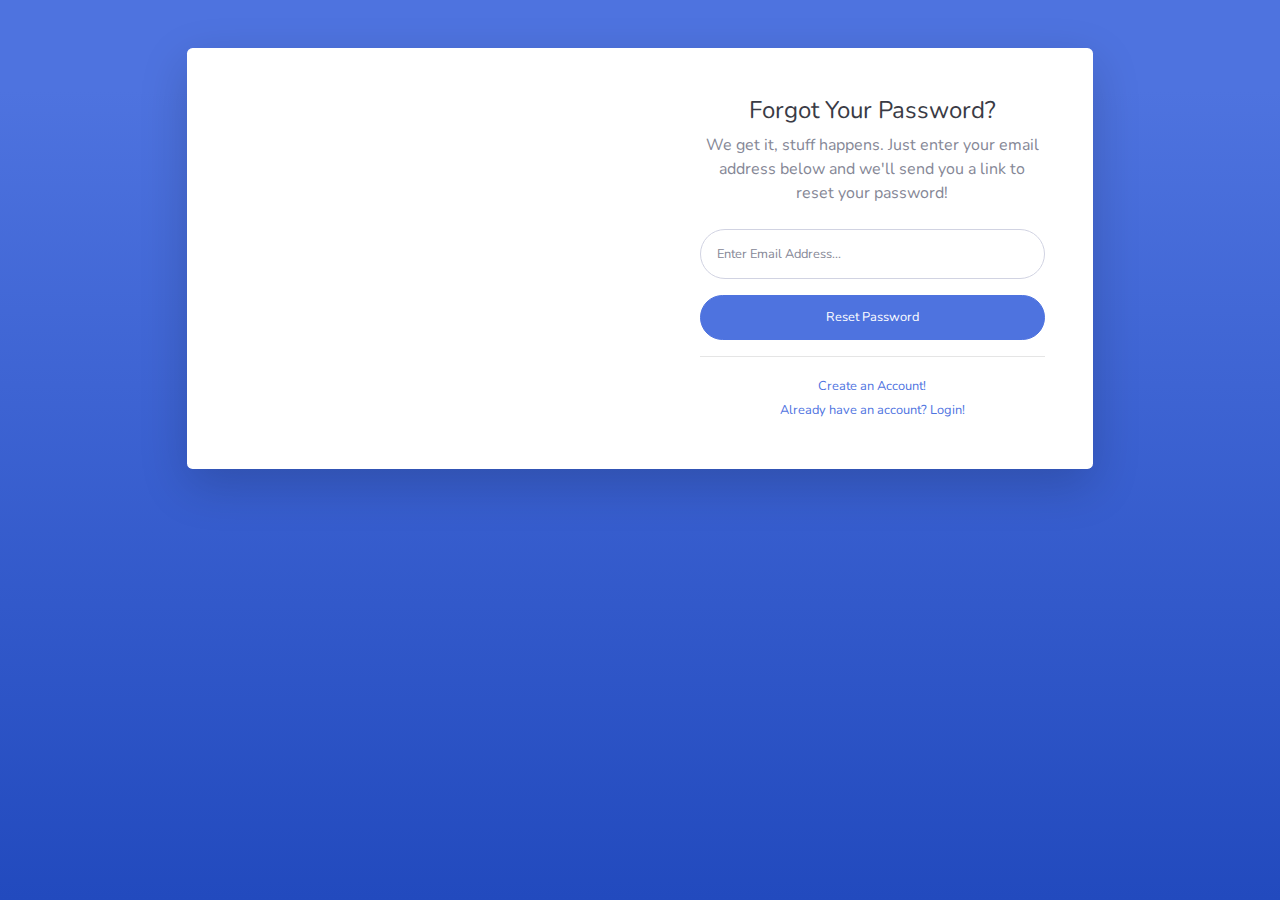
<file: templates/forgot-password.html>
<!DOCTYPE html>
<html lang="en">

<head>

    <meta charset="utf-8">
    <meta http-equiv="X-UA-Compatible" content="IE=edge">
    <meta name="viewport" content="width=device-width, initial-scale=1, shrink-to-fit=no">
    <meta name="description" content="">
    <meta name="author" content="">

    <title>SB Admin 2 - Forgot Password</title>

    <!-- Custom fonts for this template-->
    <link href="/static/vendor/fontawesome-free/css/all.min.css" rel="stylesheet" type="text/css">
    <link
        href="https://fonts.googleapis.com/css?family=Nunito:200,200i,300,300i,400,400i,600,600i,700,700i,800,800i,900,900i"
        rel="stylesheet">

    <!-- Custom styles for this template-->
    <link href="/static/css/sb-admin-2.min.css" rel="stylesheet">

</head>

<body class="bg-gradient-primary">

    <div class="container">

        <!-- Outer Row -->
        <div class="row justify-content-center">

            <div class="col-xl-10 col-lg-12 col-md-9">

                <div class="card o-hidden border-0 shadow-lg my-5">
                    <div class="card-body p-0">
                        <!-- Nested Row within Card Body -->
                        <div class="row">
                            <div class="col-lg-6 d-none d-lg-block bg-password-image"></div>
                            <div class="col-lg-6">
                                <div class="p-5">
                                    <div class="text-center">
                                        <h1 class="h4 text-gray-900 mb-2">Forgot Your Password?</h1>
                                        <p class="mb-4">We get it, stuff happens. Just enter your email address below
                                            and we'll send you a link to reset your password!</p>
                                    </div>
                                    <form class="user">
                                        <div class="form-group">
                                            <input type="email" class="form-control form-control-user"
                                                id="exampleInputEmail" aria-describedby="emailHelp"
                                                placeholder="Enter Email Address...">
                                        </div>
                                        <a href="login.html" class="btn btn-primary btn-user btn-block">
                                            Reset Password
                                        </a>
                                    </form>
                                    <hr>
                                    <div class="text-center">
                                        <a class="small" href="register.html">Create an Account!</a>
                                    </div>
                                    <div class="text-center">
                                        <a class="small" href="login.html">Already have an account? Login!</a>
                                    </div>
                                </div>
                            </div>
                        </div>
                    </div>
                </div>

            </div>

        </div>

    </div>

    <!-- Bootstrap core JavaScript-->
    <script src="/static/vendor/jquery/jquery.min.js"></script>
    <script src="/static/vendor/bootstrap/js/bootstrap.bundle.min.js"></script>

    <!-- Core plugin JavaScript-->
    <script src="/static/vendor/jquery-easing/jquery.easing.min.js"></script>

    <!-- Custom scripts for all pages-->
    <script src="/static/js/sb-admin-2.min.js"></script>

</body>

</html>
</file>
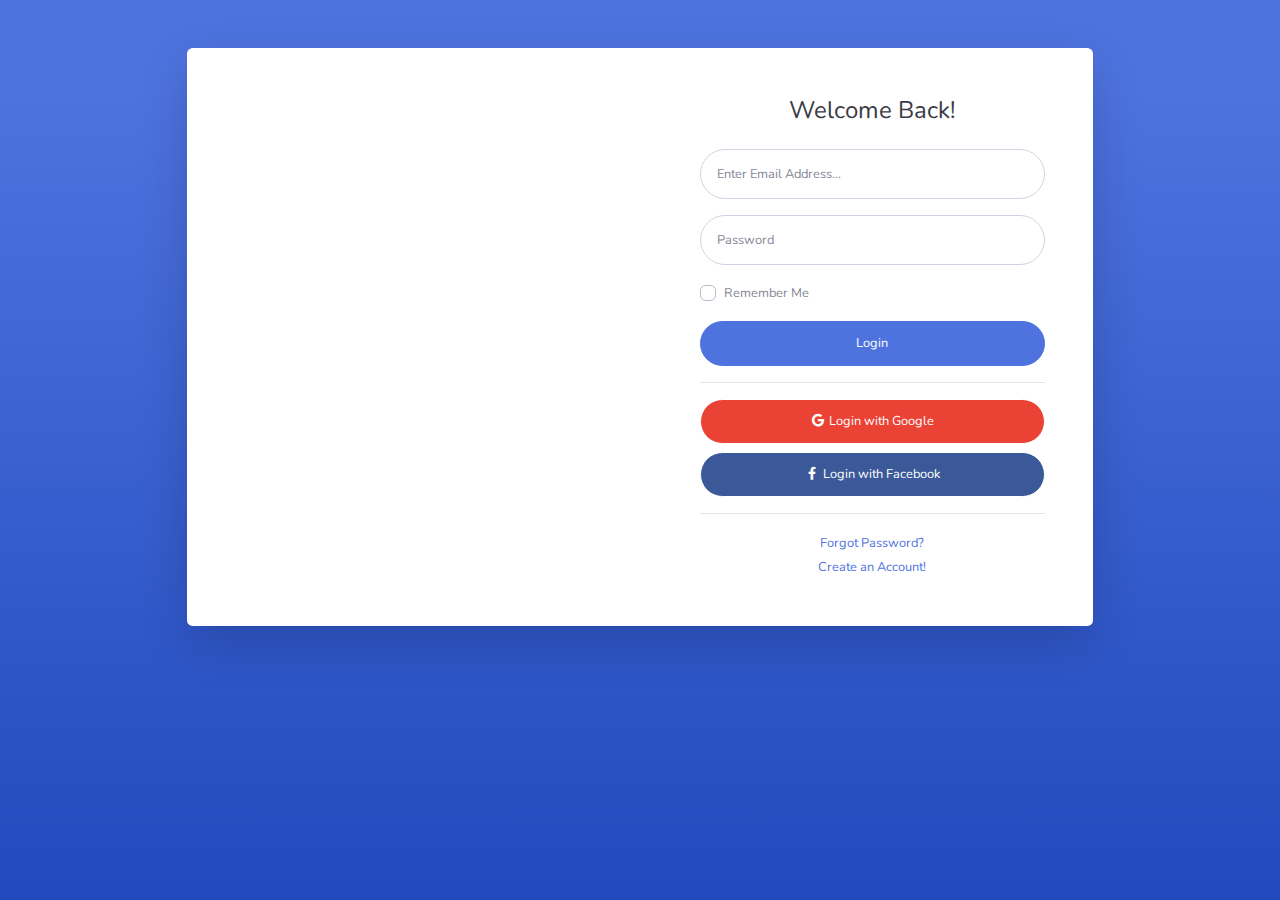
<file: templates/login.html>
<!DOCTYPE html>
<html lang="en">

<head>

    <meta charset="utf-8">
    <meta http-equiv="X-UA-Compatible" content="IE=edge">
    <meta name="viewport" content="width=device-width, initial-scale=1, shrink-to-fit=no">
    <meta name="description" content="">
    <meta name="author" content="">

    <title>SB Admin 2 - Login</title>

    <!-- Custom fonts for this template-->
    <link href="/static/vendor/fontawesome-free/css/all.min.css" rel="stylesheet" type="text/css">
    <link
        href="https://fonts.googleapis.com/css?family=Nunito:200,200i,300,300i,400,400i,600,600i,700,700i,800,800i,900,900i"
        rel="stylesheet">

    <!-- Custom styles for this template-->
    <link href="/static/css/sb-admin-2.min.css" rel="stylesheet">

</head>

<body class="bg-gradient-primary">

    <div class="container">

        <!-- Outer Row -->
        <div class="row justify-content-center">

            <div class="col-xl-10 col-lg-12 col-md-9">

                <div class="card o-hidden border-0 shadow-lg my-5">
                    <div class="card-body p-0">
                        <!-- Nested Row within Card Body -->
                        <div class="row">
                            <div class="col-lg-6 d-none d-lg-block bg-login-image"></div>
                            <div class="col-lg-6">
                                <div class="p-5">
                                    <div class="text-center">
                                        <h1 class="h4 text-gray-900 mb-4">Welcome Back!</h1>
                                    </div>
                                    <form class="user">
                                        <div class="form-group">
                                            <input type="email" class="form-control form-control-user"
                                                id="exampleInputEmail" aria-describedby="emailHelp"
                                                placeholder="Enter Email Address...">
                                        </div>
                                        <div class="form-group">
                                            <input type="password" class="form-control form-control-user"
                                                id="exampleInputPassword" placeholder="Password">
                                        </div>
                                        <div class="form-group">
                                            <div class="custom-control custom-checkbox small">
                                                <input type="checkbox" class="custom-control-input" id="customCheck">
                                                <label class="custom-control-label" for="customCheck">Remember
                                                    Me</label>
                                            </div>
                                        </div>
                                        <a href="index.html" class="btn btn-primary btn-user btn-block">
                                            Login
                                        </a>
                                        <hr>
                                        <a href="index.html" class="btn btn-google btn-user btn-block">
                                            <i class="fab fa-google fa-fw"></i> Login with Google
                                        </a>
                                        <a href="index.html" class="btn btn-facebook btn-user btn-block">
                                            <i class="fab fa-facebook-f fa-fw"></i> Login with Facebook
                                        </a>
                                    </form>
                                    <hr>
                                    <div class="text-center">
                                        <a class="small" href="forgot-password.html">Forgot Password?</a>
                                    </div>
                                    <div class="text-center">
                                        <a class="small" href="register.html">Create an Account!</a>
                                    </div>
                                </div>
                            </div>
                        </div>
                    </div>
                </div>

            </div>

        </div>

    </div>

    <!-- Bootstrap core JavaScript-->
    <script src="/static/vendor/jquery/jquery.min.js"></script>
    <script src="/static/vendor/bootstrap/js/bootstrap.bundle.min.js"></script>

    <!-- Core plugin JavaScript-->
    <script src="/static/vendor/jquery-easing/jquery.easing.min.js"></script>

    <!-- Custom scripts for all pages-->
    <script src="/static/js/sb-admin-2.min.js"></script>

</body>

</html>
</file>
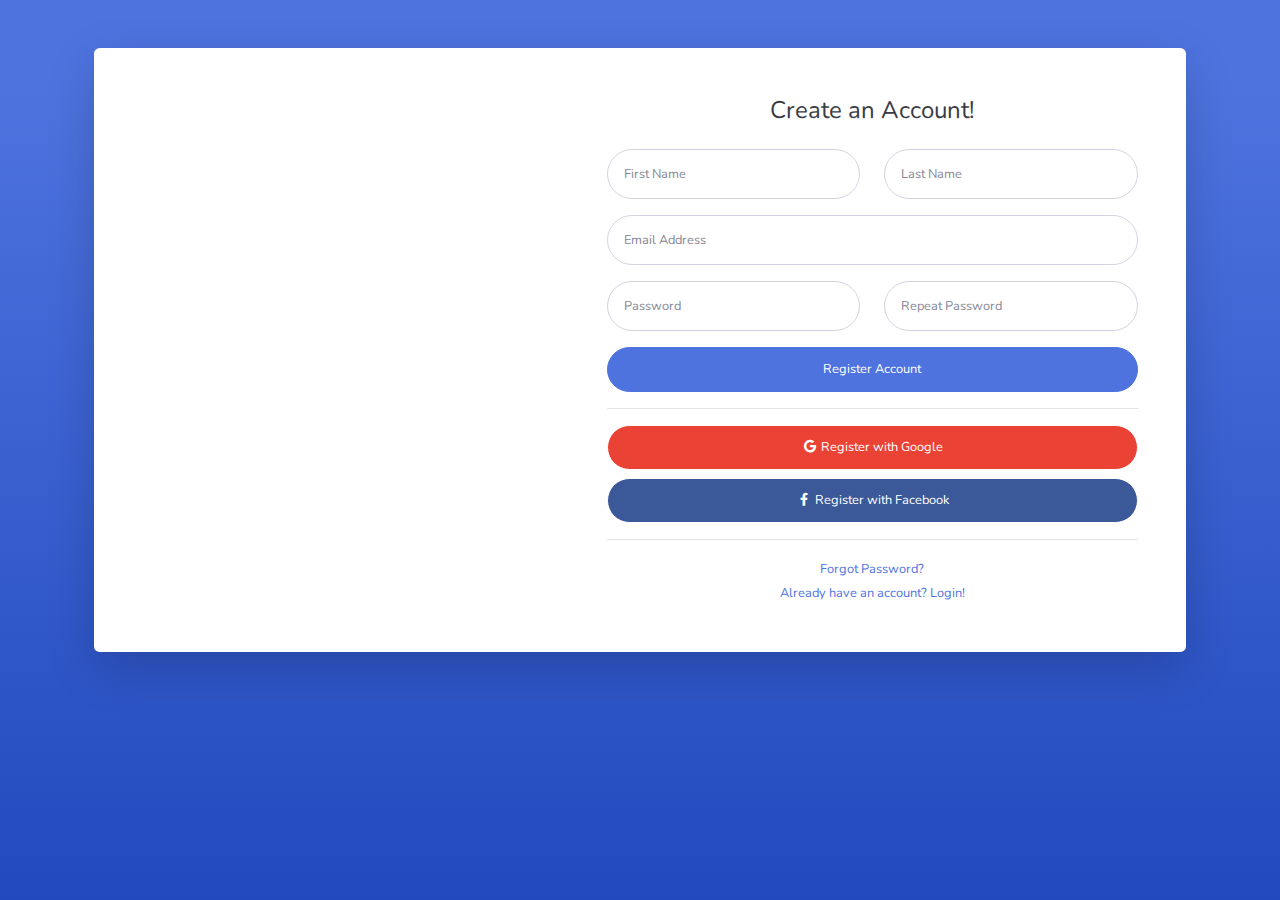
<file: templates/register.html>
<!DOCTYPE html>
<html lang="en">

<head>

    <meta charset="utf-8">
    <meta http-equiv="X-UA-Compatible" content="IE=edge">
    <meta name="viewport" content="width=device-width, initial-scale=1, shrink-to-fit=no">
    <meta name="description" content="">
    <meta name="author" content="">

    <title>SB Admin 2 - Register</title>

    <!-- Custom fonts for this template-->
    <link href="/static/vendor/fontawesome-free/css/all.min.css" rel="stylesheet" type="text/css">
    <link
        href="https://fonts.googleapis.com/css?family=Nunito:200,200i,300,300i,400,400i,600,600i,700,700i,800,800i,900,900i"
        rel="stylesheet">

    <!-- Custom styles for this template-->
    <link href="/static/css/sb-admin-2.min.css" rel="stylesheet">

</head>

<body class="bg-gradient-primary">

    <div class="container">

        <div class="card o-hidden border-0 shadow-lg my-5">
            <div class="card-body p-0">
                <!-- Nested Row within Card Body -->
                <div class="row">
                    <div class="col-lg-5 d-none d-lg-block bg-register-image"></div>
                    <div class="col-lg-7">
                        <div class="p-5">
                            <div class="text-center">
                                <h1 class="h4 text-gray-900 mb-4">Create an Account!</h1>
                            </div>
                            <form class="user">
                                <div class="form-group row">
                                    <div class="col-sm-6 mb-3 mb-sm-0">
                                        <input type="text" class="form-control form-control-user" id="exampleFirstName"
                                            placeholder="First Name">
                                    </div>
                                    <div class="col-sm-6">
                                        <input type="text" class="form-control form-control-user" id="exampleLastName"
                                            placeholder="Last Name">
                                    </div>
                                </div>
                                <div class="form-group">
                                    <input type="email" class="form-control form-control-user" id="exampleInputEmail"
                                        placeholder="Email Address">
                                </div>
                                <div class="form-group row">
                                    <div class="col-sm-6 mb-3 mb-sm-0">
                                        <input type="password" class="form-control form-control-user"
                                            id="exampleInputPassword" placeholder="Password">
                                    </div>
                                    <div class="col-sm-6">
                                        <input type="password" class="form-control form-control-user"
                                            id="exampleRepeatPassword" placeholder="Repeat Password">
                                    </div>
                                </div>
                                <a href="login.html" class="btn btn-primary btn-user btn-block">
                                    Register Account
                                </a>
                                <hr>
                                <a href="index.html" class="btn btn-google btn-user btn-block">
                                    <i class="fab fa-google fa-fw"></i> Register with Google
                                </a>
                                <a href="index.html" class="btn btn-facebook btn-user btn-block">
                                    <i class="fab fa-facebook-f fa-fw"></i> Register with Facebook
                                </a>
                            </form>
                            <hr>
                            <div class="text-center">
                                <a class="small" href="forgot-password.html">Forgot Password?</a>
                            </div>
                            <div class="text-center">
                                <a class="small" href="login.html">Already have an account? Login!</a>
                            </div>
                        </div>
                    </div>
                </div>
            </div>
        </div>

    </div>

    <!-- Bootstrap core JavaScript-->
    <script src="/static/vendor/jquery/jquery.min.js"></script>
    <script src="/static/vendor/bootstrap/js/bootstrap.bundle.min.js"></script>

    <!-- Core plugin JavaScript-->
    <script src="/static/vendor/jquery-easing/jquery.easing.min.js"></script>

    <!-- Custom scripts for all pages-->
    <script src="/static/js/sb-admin-2.min.js"></script>

</body>

</html>
</file>
